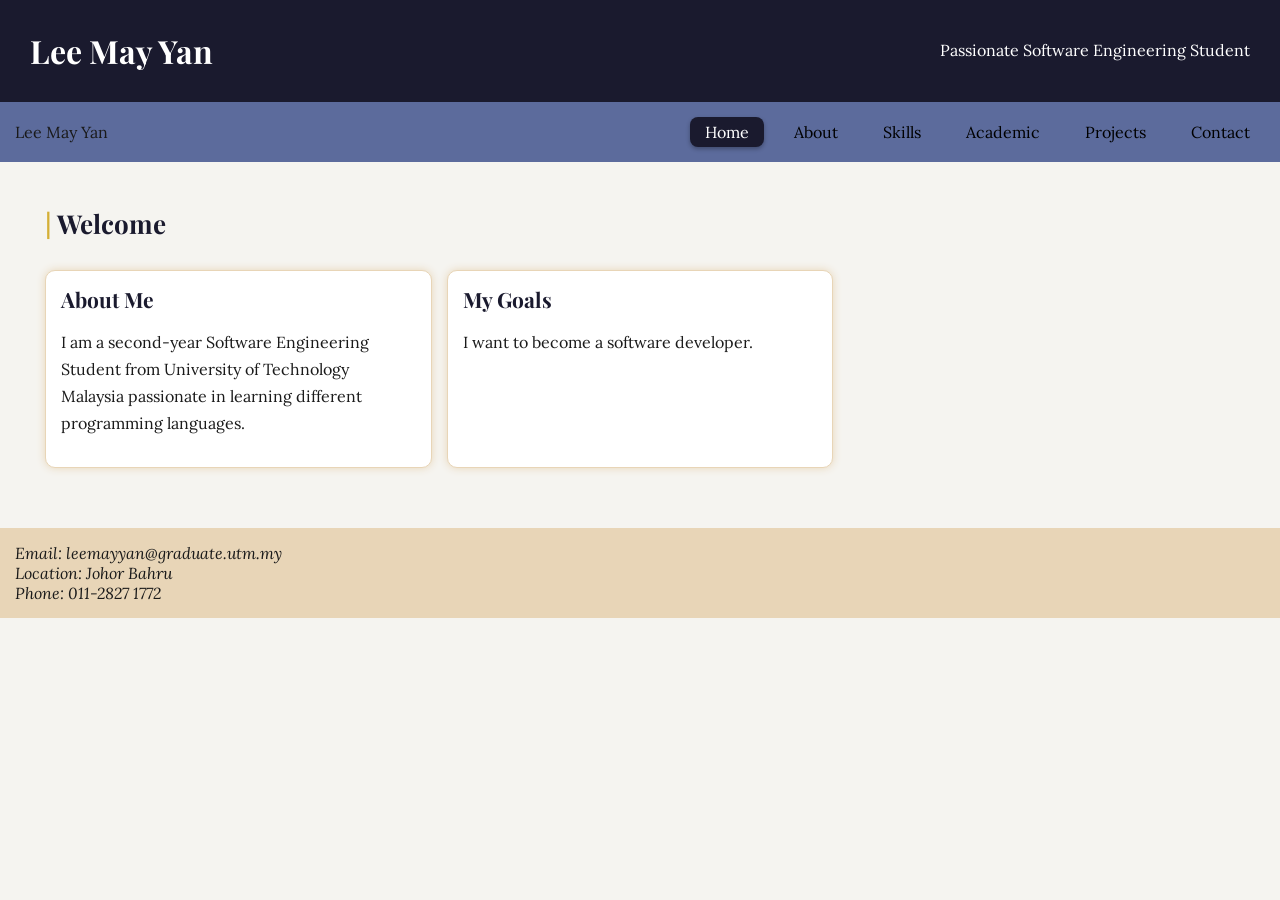
<file: index.html>
<!DOCTYPE html>
<html lang="en">
<head>
	<meta charset="UTF-8">
	<meta name="description" content="Personal Portfolio of Lee May Yan">
	<meta name="viewport" content="width=device-width, initial-scale=1.0">
	<title>Personal Portfolio</title>
	<link rel="stylesheet" href="style.css">
</head>
<body>
	<header>
		<h1>Lee May Yan</h1>
		<p>Passionate Software Engineering Student</p>
	</header>

	<nav>
		<span class="logo">Lee May Yan</span>
		<ul>
			<li><a href="index.html" class="active">Home</a></li>
			<li><a href="about.html">About</a></li>
			<li><a href="skills.html">Skills</a></li>
			<li><a href="academic.html">Academic</a></li>
			<li><a href="projects.html">Projects</a></li>
			<li><a href="contact.html">Contact</a></li>
		</ul>
	</nav>

	<main class="page-cards">
		<h2>Welcome</h2>

		<section class="card">
			<h3>About Me</h3>
			<p>I am a second-year Software Engineering Student from University of Technology Malaysia passionate in learning different programming languages.</p>
		</section>

		<section class="card">
			<h3>My Goals</h3>
			<p>I want to become a software developer.</p>
		</section>
	</main>

	<footer>
		<address>
			Email: leemayyan@graduate.utm.my <br>
			Location: Johor Bahru <br>
			Phone: 011-2827 1772
		</address>
	</footer>
</body>
</html>
</file>
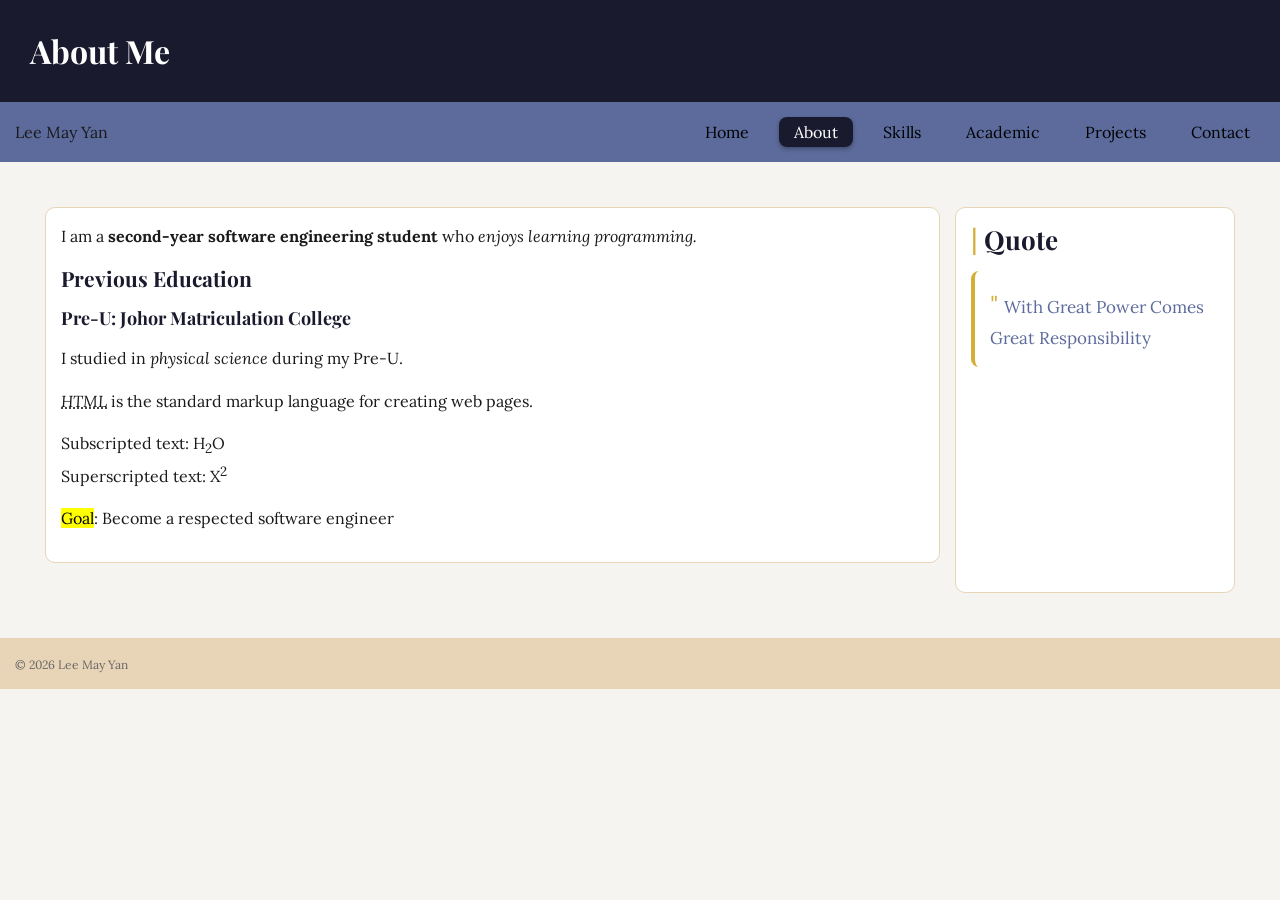
<file: about.html>
<!DOCTYPE html>
<html lang="en">
<head>
	<meta charset="UTF-8">
	<meta name="description" content="About me description">
	<meta name="viewport" content="width=device-width, initial-scale=1.0">
	<title>About Me</title>
	<link rel="stylesheet" href="style.css">
</head>
<body>
	<header>
		<h1>About Me</h1>
	</header>

	<nav>
		<span class="logo">Lee May Yan</span>
		<ul>
			<li><a href="index.html">Home</a></li>
			<li><a href="about.html" class="active">About</a></li>
			<li><a href="skills.html">Skills</a></li>
			<li><a href="academic.html">Academic</a></li>
			<li><a href="projects.html">Projects</a></li>
			<li><a href="contact.html">Contact</a></li>
		</ul>
	</nav>

	<main class="two-column-layout">
		<section>
			<p>I am a <strong>second-year software engineering student</strong> who <em>enjoys learning programming.</em></p>

			<h3>Previous Education</h3>
			<h4>Pre-U: Johor Matriculation College</h4>
			<p>I studied in <i>physical science</i> during my Pre-U.</p>

			<p><dfn><abbr title="HyperText Markup Language">HTML</abbr></dfn> is the standard markup language for creating web pages.</p>

			<p>
				Subscripted text: H<sub>2</sub>O <br>
				Superscripted text: X<sup>2</sup>
			</p>

			<p><mark>Goal</mark>: Become a respected software engineer</p>
		</section>

		<aside>
			<h2>Quote</h2>
			<blockquote cite="https://quoteinvestigator.com/2015/07/23/great-power/">
				With Great Power Comes Great Responsibility
			</blockquote>
		</aside>
	</main>

	<footer>
		<small>© 2026 Lee May Yan</small>
	</footer>
</body>
</html>
</file>
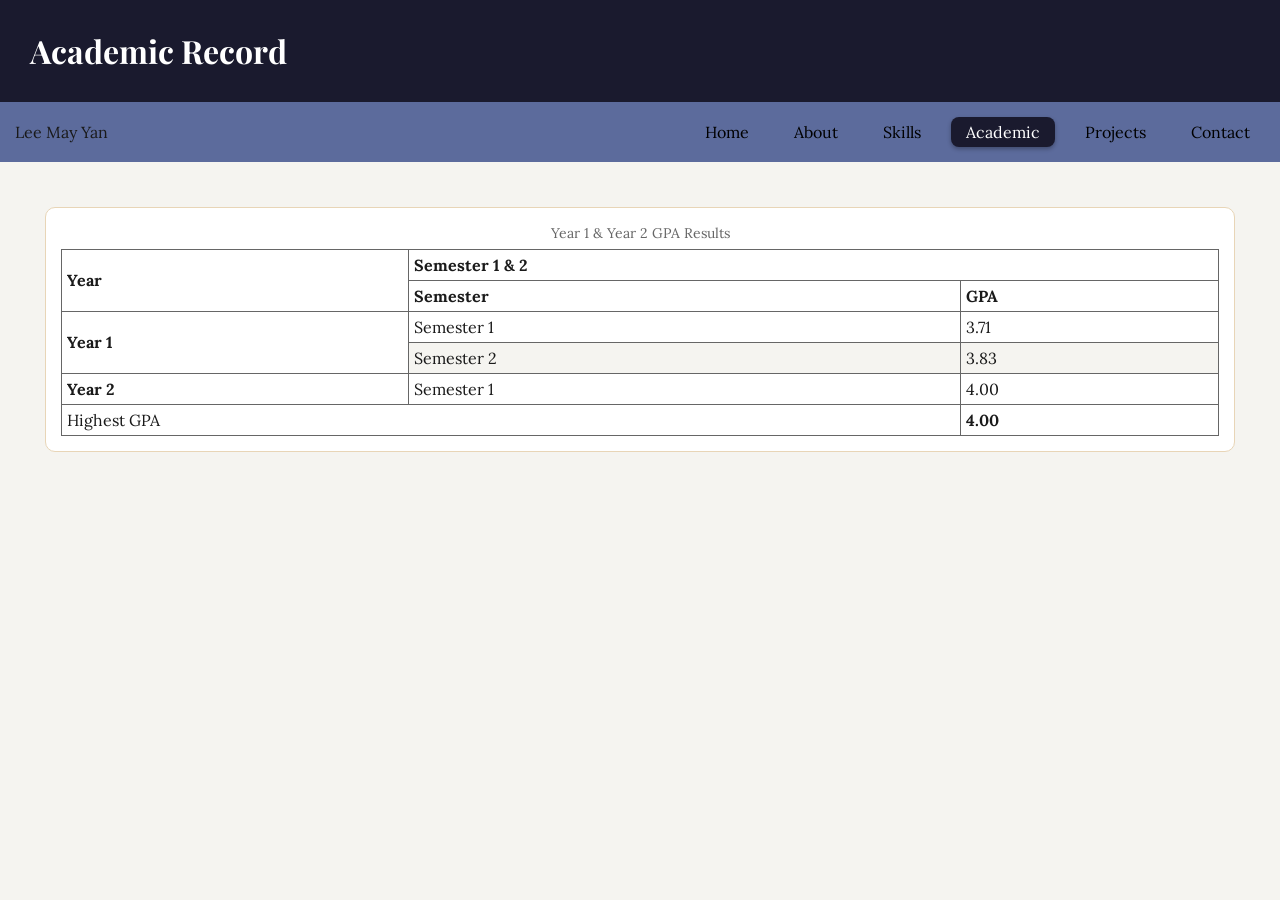
<file: academic.html>
<!DOCTYPE html>
<html lang="en">
<head>
	<meta charset="UTF-8">
	<meta name="description" content="Academic page">
  <meta name="viewport" content="width=device-width, initial-scale=1.0">
	<title>Academic</title>
  <link rel="stylesheet" href="style.css">
</head>
<body>
  <header>
  <h1>Academic Record</h1></header>

  <nav>
    <span class="logo">Lee May Yan</span>
    <ul>
    <li><a href="index.html">Home</a></li>
    <li><a href="about.html">About</a></li>
    <li><a href="skills.html">Skills</a></li>
    <li><a href="academic.html" class="active">Academic</a></li>
    <li><a href="projects.html">Projects</a></li>
    <li><a href="contact.html">Contact</a></li>
  </ul>
  </nav>

  <main>
  <section id="academic">
  <table>
    
    <caption>Year 1 & Year 2 GPA Results</caption>

    <thead>
      <tr>
        <th scope="col" rowspan="2">Year</th>
        <th scope="col" colspan="2">Semester 1 &amp; 2</th>
      </tr>
      <tr>
        <th scope="col">Semester</th>
        <th scope="col">GPA</th>
      </tr>
    </thead>

    <tbody>
      <tr>
        <th scope="row" rowspan="2">Year 1</th>
        <td>Semester 1</td>
        <td>3.71</td>
      </tr>
      <tr>
        <td>Semester 2</td>
        <td>3.83</td>
      </tr>

      <tr>
        <th scope="row">Year 2</th>
        <td>Semester 1</td>
        <td>4.00</td>
      </tr>
    </tbody>

    <tfoot>
      <tr>
        <td colspan="2">Highest GPA</td>
        <td><strong>4.00</strong></td>
      </tr>
    </tfoot>

  </table>
</section>
</main>
</body>
</html>
</file>
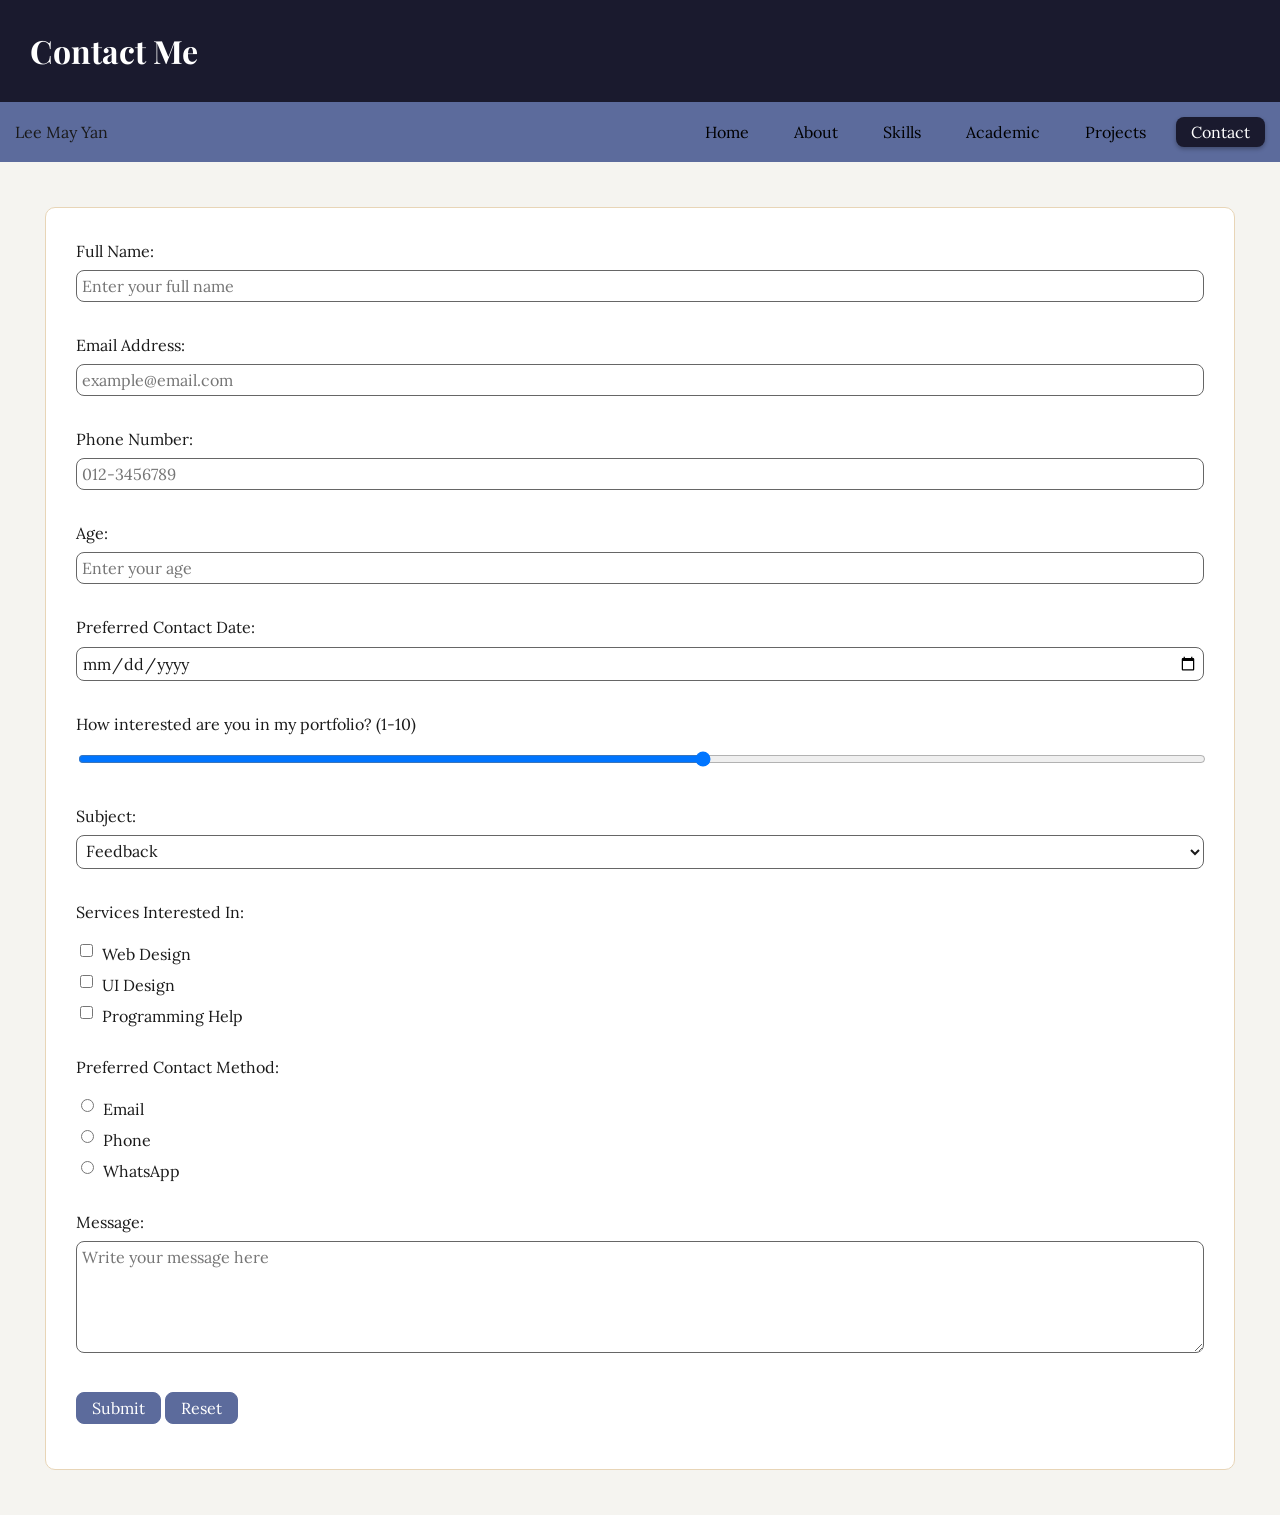
<file: contact.html>
<!DOCTYPE html>
<html lang="en">
<head>
	<meta charset="UTF-8">
	<meta name="description" content="Contact page">
    <meta name="viewport" content="width=device-width, initial-scale=1.0">
	<title>Contact</title>
    <link rel="stylesheet" href="style.css">
</head>
<body>
    <header>
	<h1>Contact Me</h1> </header>
	<nav>
        <span class="logo">Lee May Yan</span>
		<ul>
		<li><a href="index.html">Home</a></li>
		<li><a href="about.html">About</a></li>
		<li><a href="skills.html">Skills</a></li>
		<li><a href="academic.html">Academic</a></li>
		<li><a href="projects.html">Projects</a></li>
		<li><a href="contact.html" class="active">Contact</a></li>
	</ul>
	</nav>

    <main>
	<form action="#" method="post">
        
            <p>
                <label for="fullname">Full Name:</label><br>
                <input type="text" id="fullname" name="fullname"
                    placeholder="Enter your full name"
                    required maxlength="60">
            </p>

            <p>
                <label for="email">Email Address:</label><br>
                <input 
                    type="email" id="email" name="email"
                    placeholder="example@email.com"
                    required maxlength="50">
            </p>

            <p>
                <label for="phone">Phone Number:</label><br>
                <input 
                    type="tel" id="phone" name="phone"
                    placeholder="012-3456789"
                    maxlength="15"
                    required>
            </p>

            <p>
                <label for="age">Age:</label><br>
                <input type="number" id="age" name="age"
                    min="18" max="100"
                    placeholder="Enter your age"
                    required>
            </p>

            <p>
                <label for="date">Preferred Contact Date:</label><br>
                <input 
                    type="date" id="date" name="date"
                    required>
            </p>

            <p>
                <label for="satisfaction">How interested are you in my portfolio? (1-10)</label><br>
                <input type="range" id="satisfaction" name="satisfaction"
                    min="1" max="10">
            </p>

            <p>
                <label for="subject">Subject:</label><br>
                <select id="subject" name="subject"
                    required>
                    <optgroup label="General">
                        <option value="feedback">Feedback</option>
                        <option value="question">Question</option>
                    </optgroup>
                    <optgroup label="Project Related">
                        <option value="collaboration">Collaboration</option>
                        <option value="project-inquiry">Project Inquiry</option>
                    </optgroup>
                </select>
            </p>

            <p>Services Interested In:</p>
            <input type="checkbox" id="webdesign" name="services" value="webdesign">
            <label for="webdesign">Web Design</label><br>

            <input type="checkbox" id="uidesign" name="services" value="uidesign">
            <label for="uidesign">UI Design</label><br>

            <input type="checkbox" id="programming" name="services" value="programming">
            <label for="programming">Programming Help</label><br><br>

            <p>Preferred Contact Method:</p>
            <input type="radio" id="contact-email" name="contact_method" value="email" required>
            <label for="contact-email">Email</label><br>

            <input type="radio" id="contact-phone" name="contact_method" value="phone">
            <label for="contact-phone">Phone</label><br>

            <input type="radio" id="contact-whatsapp" name="contact_method" value="whatsapp">
            <label for="contact-whatsapp">WhatsApp</label><br><br>

            <p>
                <label for="message">Message:</label><br>
                <textarea id="message" name="message" rows="5" cols="40"
                    placeholder="Write your message here"
                    maxlength="300"
                    required></textarea>
            </p>

            <p>
                <button type="submit">
                    Submit
                </button>
                <button type="reset" >
                    Reset
                </button>
            </p>
        </form>
    </main>

	
</body>
</html>
</file>
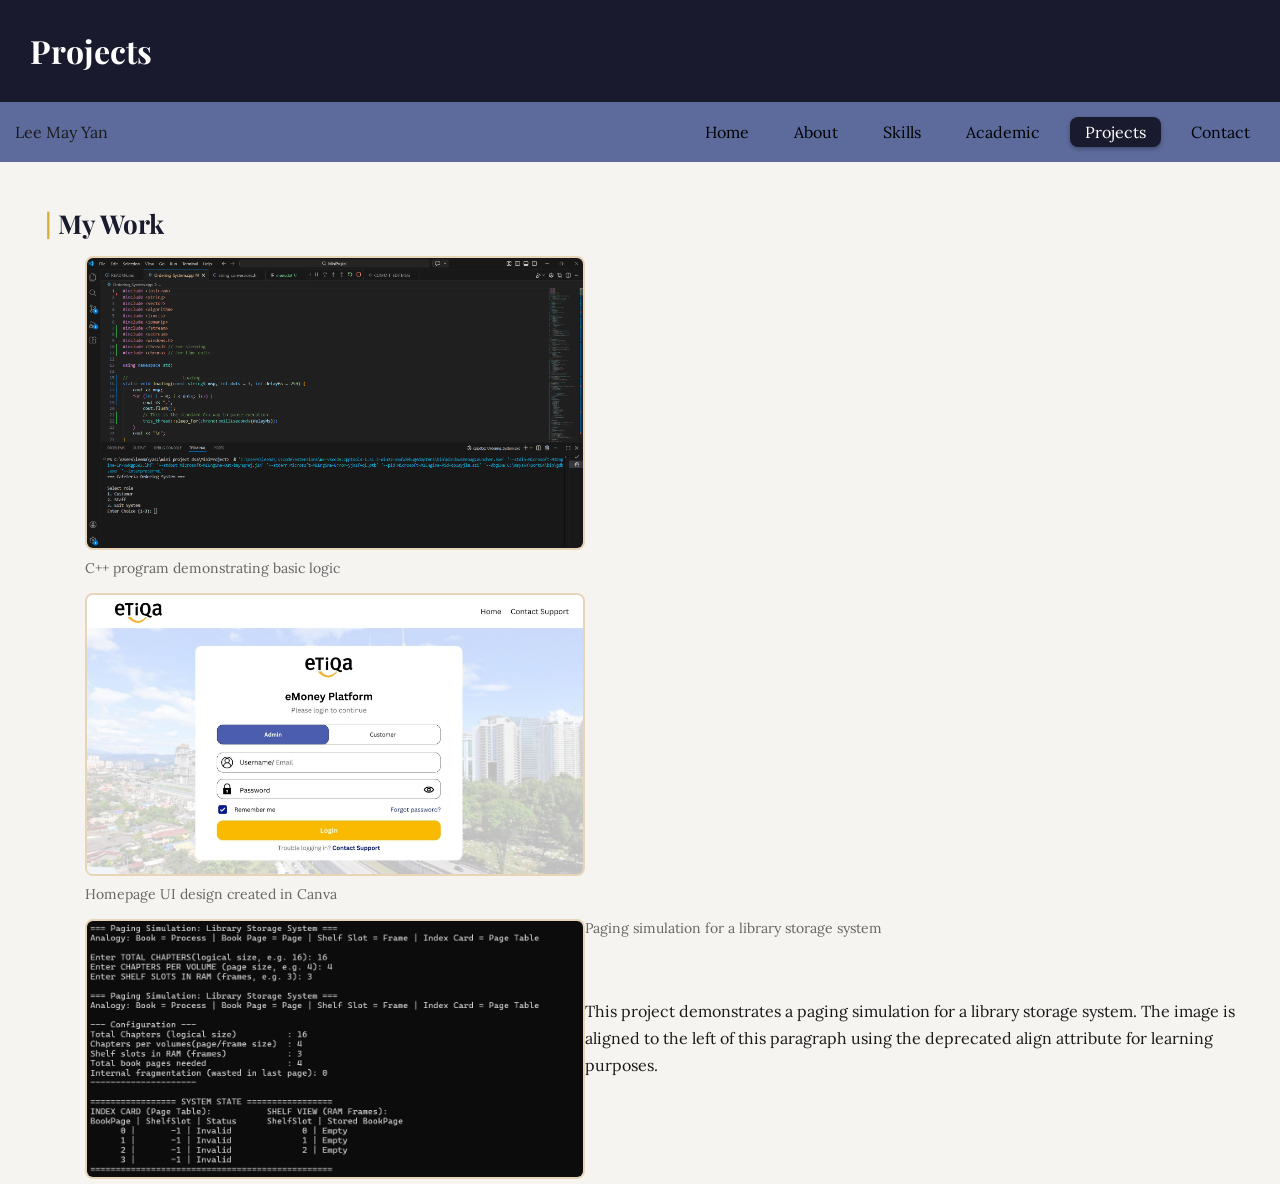
<file: projects.html>
<!DOCTYPE html>
<html lang="en">
<head>
	<meta charset="UTF-8">
	<meta name="description" content="projects information">
    <meta name="viewport" content="width=device-width, initial-scale=1.0">
	<title>Projects</title>
    <link rel="stylesheet" href="style.css">

</head>
<body>
    <header>
	<h1>Projects</h1> </header>
	<nav>
        <span class="logo">Lee May Yan</span>
		<ul>
		<li><a href="index.html">Home</a></li>
		<li><a href="about.html">About</a></li>
		<li><a href="skills.html">Skills</a></li>
		<li><a href="academic.html">Academic</a></li>
		<li><a href="projects.html" class="active">Projects</a></li>
		<li><a href="contact.html">Contact</a></li>
	</ul>
	</nav>
    <main>
	<h2>My Work</h2>

	 <!-- Project 1: C++ Screenshot -->
    <figure>
        <img src="image/First Project.png" 
             alt="Screenshot of my C++ Order System showing code logic" 
             width="500" height="300"
             title="My C++ programming project">
        <figcaption>C++ program demonstrating basic logic</figcaption>
    </figure>
	
	<!-- Project 2: Canva UI Design (clickable) -->
    <figure>
        <a href="https://canva.link/6aop8xdvk7hjq6b">
            <img src="image/SRE UI DESIGN.jpg" 
                 alt="Homepage UI design created using Canva" 
                 width="500" height="300">
        </a>
        <figcaption>Homepage UI design created in Canva</figcaption>
    </figure>

    <!-- align attribute (deprecated) -->
    <!-- The align attribute is deprecated, used here for learning purposes -->
    <figure>
    <img src="image/os_project.png" 
         alt="Paging Simulation using Library Storage System" 
         width="500" height="300" 
         align="left">
         <figcaption>Paging simulation for a library storage system</figcaption>
     </figure>
 </main>

     <p>
    This project demonstrates a paging simulation for a library storage system. The image is aligned to the left of this paragraph using the deprecated align attribute for learning purposes. </p>

</body>
</html>
</file>
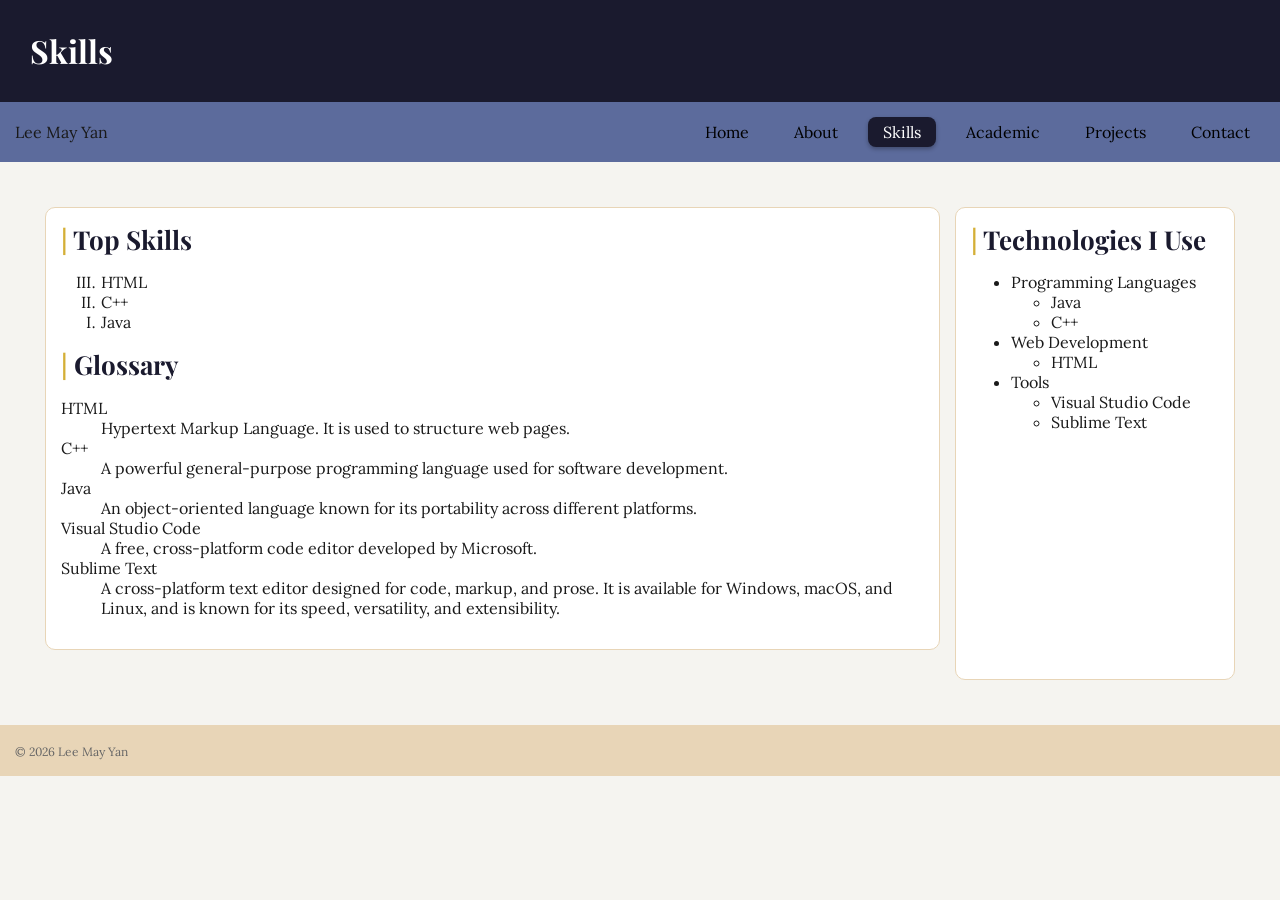
<file: skills.html>
<!DOCTYPE html>
<html lang="en">
<head>
	<meta charset="UTF-8">
	<meta name="description" content="Skills">
	<meta name="viewport" content="width=device-width, initial-scale=1.0">
	<title>Skills</title>
	<link rel="stylesheet" href="style.css">
</head>
<body>
	<header>
		<h1>Skills</h1>
	</header>

	<nav>
		<span class="logo">Lee May Yan</span>
		<ul>
			<li><a href="index.html">Home</a></li>
			<li><a href="about.html">About</a></li>
			<li><a href="skills.html" class="active">Skills</a></li>
			<li><a href="academic.html">Academic</a></li>
			<li><a href="projects.html">Projects</a></li>
			<li><a href="contact.html">Contact</a></li>
		</ul>
	</nav>

	<main class="two-column-layout">
		<section>
			<h2>Top Skills</h2>
			<ol type="I" start="3" reversed>
				<li>HTML</li>
				<li>C++</li>
				<li>Java</li>
			</ol>

			<h2>Glossary</h2>
			<dl>
				<dt>HTML</dt>
				<dd>Hypertext Markup Language. It is used to structure web pages.</dd>

				<dt>C++</dt>
				<dd>A powerful general-purpose programming language used for software development.</dd>

				<dt>Java</dt>
				<dd>An object-oriented language known for its portability across different platforms.</dd>

				<dt>Visual Studio Code</dt>
				<dd>A free, cross-platform code editor developed by Microsoft.</dd>

				<dt>Sublime Text</dt>
				<dd>A cross-platform text editor designed for code, markup, and prose. It is available for Windows, macOS, and Linux, and is known for its speed, versatility, and extensibility.</dd>
			</dl>
		</section>

		<aside>
			<h2>Technologies I Use</h2>
			<ul>
				<li>Programming Languages
					<ul>
						<li>Java</li>
						<li>C++</li>
					</ul>
				</li>
				<li>Web Development
					<ul>
						<li>HTML</li>
					</ul>
				</li>
				<li>Tools
					<ul>
						<li>Visual Studio Code</li>
						<li>Sublime Text</li>
					</ul>
				</li>
			</ul>
		</aside>
	</main>

	<footer>
		<small>© 2026 Lee May Yan</small>
	</footer>
</body>
</html>
</file>
<file: style.css>
/* ============================================ 
BREAKPOINTS 
mobile-first base: 320px and up (default) 
tablet:   @media (min-width: 600px) 
desktop:  @media (min-width: 1024px) 
============================================ */

@import url('https://fonts.googleapis.com/css2?family=Lora&family=Playfair+Display&display=swap');

:root {
  --color-primary: #1a1a2e;
  --color-secondary: #5C6B9C;

  --color-accent: #e8d5b7;
  --color-accent-2: #d4af37;

  --color-text: #1a1a1a;
  --color-muted: #666666;
  --color-surface: #f5f4f0;
  --color-white: #ffffff;

  --font-body: 'Lora', serif;
  --font-heading: 'Playfair Display', serif;

  --space-sm: 0.5rem;
  --space-md: 1.5rem;
  --space-lg: 3rem;
}

*,
*::before,
*::after {
  box-sizing: border-box;
}

html {
  font-size: 62.5%;
}

body {
  margin: 0;
  padding: 0;
  font-family: var(--font-body);
  font-size: 1.6rem;
  color: var(--color-text);
  background-color: var(--color-surface);
}

h1,
h2,
h3,
h4 {
  font-family: var(--font-heading);
  color: var(--color-primary);
  line-height: 1.3;
  margin-top: 0;
  margin-bottom: var(--space-md);
}

h1 { font-size: 3.2rem; }
h2 { font-size: 2.6rem; }
h3 { font-size: 2.1rem; }
h4 { font-size: 1.8rem; }

p {
  font-size: 1.6rem;
  line-height: 1.7;
  color: var(--color-text);
  margin-top: 0;
  margin-bottom: var(--space-md);
}

small {
  font-size: 1.2rem;
  line-height: 1.5;
  color: var(--color-muted);
}

blockquote {
  font-size: 1.7rem;
  line-height: 1.6;
  color: var(--color-secondary);
  background-color: var(--color-white);
  padding: var(--space-md);
  margin: var(--space-md) 0;
  border-left: 0.4rem solid var(--color-accent-2);
  border-radius: 0.8rem;
}

code {
  font-size: 1.4rem;
  line-height: 1.5;
  color: var(--color-primary);
  background-color: var(--color-white);
  padding: 0.2rem 0.5rem;
  border-radius: 0.5rem;
}

caption {
  font-size: 1.4rem;
  line-height: 1.5;
  color: var(--color-muted);
  margin-bottom: var(--space-sm);
}

/* Header component
   Padding creates space inside the header so the text does not touch the edges.
   Margin is not used here because we want the header to stay attached to the page edges. */

header {
  background-color: var(--color-primary);
  color: var(--color-white);
  padding: var(--space-lg);
  display: flex;
  justify-content: space-between;
  align-items: center;
  gap: var(--space-md);
  flex-wrap: wrap;
}

header h1,
header p {
  color: var(--color-white);
  margin: 0;
}

/* Navigation component
   Padding is used to create space inside the navigation bar around the links.
   Margin is avoided so the navbar stays connected to the header. */

nav {
  background-color: var(--color-secondary);
  padding: var(--space-md);
  position: sticky;
  top: 0;
  z-index: 1000;
  display: flex;
  justify-content: space-between;
  align-items: center;
  flex-wrap: wrap;
  gap: var(--space-md);
}

/* Main layout container
   Padding creates space inside the main content area.
   Margin creates space between the main content and the edges of the page.
*/

main {
  background-color: var(--color-surface);
  padding: var(--space-lg);
  margin: var(--space-md);
}

footer {
  background-color: var(--color-accent);
  color: var(--color-text);
  padding: var(--space-md);
}

nav ul {
  list-style: none;
  margin: 0;
  padding: 0;
  display: flex;
  justify-content: center;
  flex-wrap: wrap;
  gap: var(--space-md);
}

nav li {
  margin-bottom: 0;
}

nav a {
  text-decoration: none;
  padding: var(--space-sm) var(--space-md);
  border-radius: 0.8rem;
  display: inline-block;
  color: black;
  transition: color 0.2s, background-color 0.2s;
}

nav a:hover {
  background-color: var(--color-primary);
  color: var(--color-white);
}

nav a:active {
  background-color: var(--color-accent);
  color: var(--color-primary);
}

nav a.active {
  background-color: var(--color-primary);
  color: var(--color-white);
  border-radius: 0.8rem;
  box-shadow: 0 2px 4px rgba(0,0,0,0.3);
}

/* Section component
   Padding creates internal spacing between the content and the border.
   Margin creates space between different sections so they do not touch each other. */

section {
  background-color: var(--color-white);
  padding: var(--space-md);
  margin-bottom: var(--space-lg);
  border: 0.1rem solid var(--color-accent);
  border-radius: 1rem;
}

/* Card component
   Padding keeps text inside the card away from the edges.
   Margin separates each card from other cards or sections on the page. */

.card {
  background-color: var(--color-white);
  padding: var(--space-md);
  margin-bottom: var(--space-md);
  border: 0.1rem solid var(--color-accent);
  border-radius: 1rem;
  box-shadow: 0 0 0.8rem var(--color-accent);
}

button,
input[type="submit"],
input[type="reset"] {
  font-family: var(--font-body);
  font-size: 1.6rem;
  padding: var(--space-sm) var(--space-md);
  border: 0.1rem solid var(--color-secondary);
  border-radius: 0.8rem;
  background-color: var(--color-secondary);
  color: var(--color-white);
  cursor: pointer;
}

input[type="checkbox"],
input[type="radio"] {
  width: auto;
  margin-right: var(--space-sm);
  vertical-align: middle;
}

input[type="checkbox"] + label,
input[type="radio"] + label {
  vertical-align: middle;
}

img {
  max-width: 100%;
  height: auto;
  border: 0.2rem solid var(--color-accent);
  border-radius: 0.8rem;
  margin-bottom: var(--space-sm);
}

figcaption {
  font-size: 1.4rem;
  color: var(--color-muted);
}

.page-cards {
  display: grid;
  grid-template-columns: repeat(auto-fit, minmax(260px, 1fr));
  gap: var(--space-md);
}

.page-cards > h2 {
  grid-column: 1 / -1;
}

.page-cards .card {
  transition: transform 0.2s;
}

.page-cards .card:hover {
  transform: translateY(-4px);
}

.two-column-layout {
  display: grid;
  grid-template-columns: 1fr;
  gap: var(--space-md);
}

aside {
  background-color: var(--color-white);
  padding: var(--space-md);
  border: 0.1rem solid var(--color-accent);
  border-radius: 1rem;
}

@media (min-width: 1024px) {
  .two-column-layout {
    grid-template-columns: 1fr 280px;
  }
}

/* Tablet layout */
@media (min-width: 600px) {

  header {
    flex-direction: row;
    justify-content: space-between;
    align-items: center;
  }

  nav ul {
    flex-direction: row;
    justify-content: center;
  }

  .page-cards {
    grid-template-columns: repeat(2, 1fr);
  }

}

/* Desktop layout */
@media (min-width: 1024px) {

  .page-cards {
    grid-template-columns: repeat(3, 1fr);
  }

  .two-column-layout {
    grid-template-columns: 1fr 280px;
  }

  nav ul {
    justify-content: flex-end;
  }

}

form {
  background-color: var(--color-white);
  padding: var(--space-lg);
  border: 0.1rem solid var(--color-accent);
  border-radius: 1rem;
}

label {
  display: inline-block;
  margin-bottom: var(--space-sm);
}

input,
textarea,
select {
  width: 100%;
  font-family: var(--font-body);
  font-size: 1.6rem;
  padding: var(--space-sm);
  margin-bottom: var(--space-md);
  border: 0.1rem solid var(--color-muted);
  border-radius: 0.8rem;
  background-color: var(--color-white);
  color: var(--color-text);
}

input:focus,
textarea:focus,
select:focus {
  outline: none;
  box-shadow: 0 0 0 0.3rem var(--color-accent);
}

button,
input[type="submit"],
input[type="reset"] {
  transition: background-color 0.2s, transform 0.2s;
}

button:hover,
input[type="submit"]:hover,
input[type="reset"]:hover {
  background-color: var(--color-primary);
}

button:active,
input[type="submit"]:active,
input[type="reset"]:active {
  transform: scale(0.97);
}

blockquote::before {
  content: '" ';
  color: var(--color-accent-2);
  font-size: 2.4rem;
}

h2::before {
  content: "| ";
  color: var(--color-accent-2);
}

table {
  width: 100%;
  border-collapse: collapse;
  background-color: var(--color-white);
}

th,
td {
  border: 0.1rem solid var(--color-muted);
  padding: var(--space-sm);
  text-align: left;
}

caption {
  margin-bottom: var(--space-sm);
}

tbody tr:nth-child(even) {
  background-color: var(--color-surface);
}

#Top-Skills li {
  border-top: 0.1rem solid var(--color-accent);
  border-bottom: 0.1rem solid var(--color-accent);
  padding: var(--space-sm);
}

#Top-Skills li:first-child {
  border-top: none;
}

#Top-Skills li:last-child {
  border-bottom: none;
}
</file>
